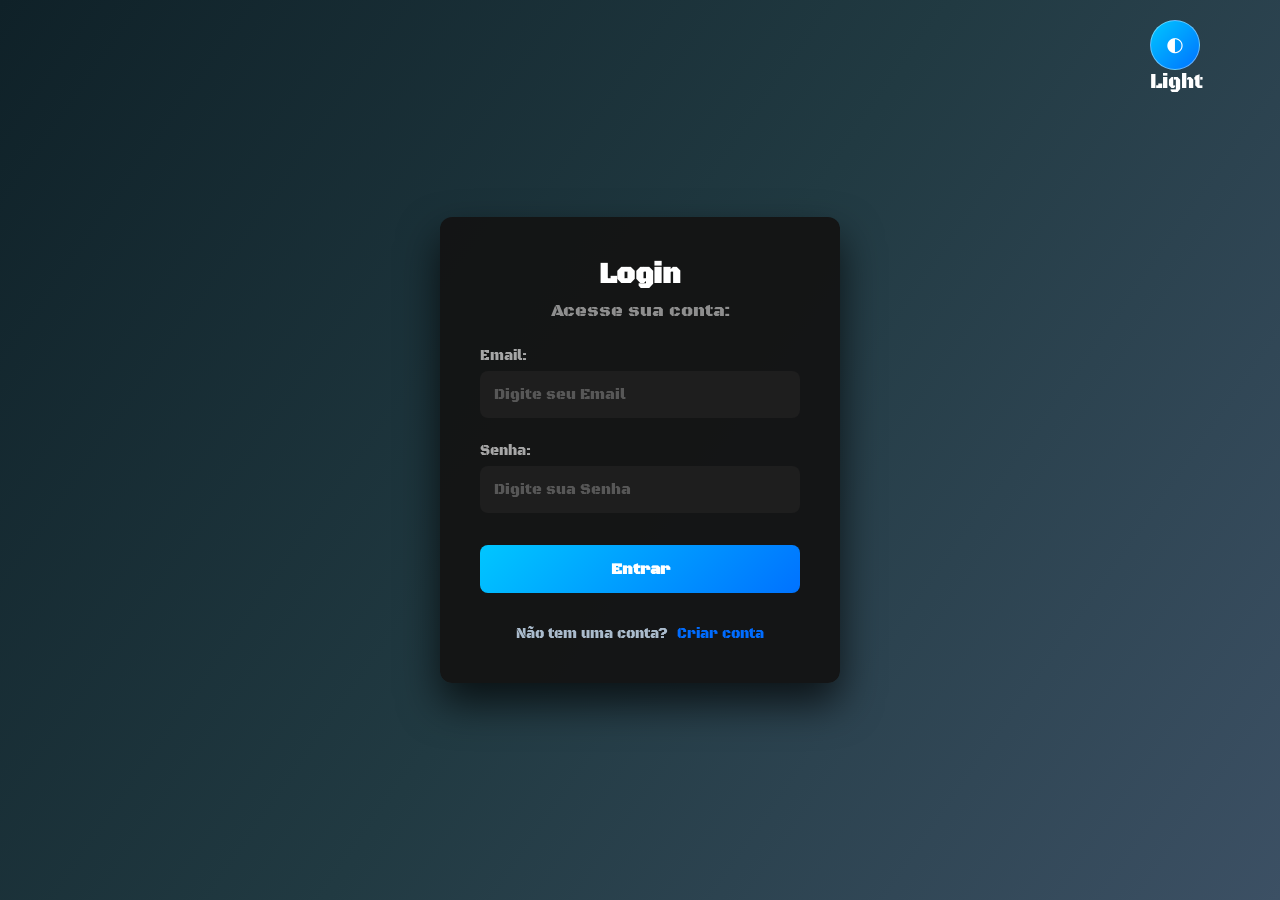
<file: frontend/index.html>
<!DOCTYPE html>
<html lang="pt-br">
<head>
    <meta charset="UTF-8">
    <meta name="viewport" content="width=device-width, initial-scale=1.0">
    <link rel="stylesheet" href="./css/styleDark.css">
    <link href="https://fonts.googleapis.com/css2?family=Black+Ops+One&display=swap" rel="stylesheet">
    <title>Login System - Logar</title>
    <script src="./js/script.js" defer></script>
    <script src="./js/theme.js" defer></script>
</head>
<body>
    <button class="theme-toggle-btn">☀</button>
    <p class="theme-toggle-p">*</p>
    <div class="login-container">
        <!-- Div Principal de Login usada no css -->
        <!-- A Classe "login-container" é definida no arquivo style.css -->
        <h1>Login</h1> <!-- Título da página de login -->
        <p>Acesse sua conta:</p> <!-- Descrição da página de login -->
        <form>
            <div class="input-group">
                <label for="email">Email:</label> <!-- Rótulo para o campo de usuário -->
                <input id="email" type="email" placeholder="Digite seu Email" required> <!-- Campo de entrada para o nome de usuário -->
            </div>
            <div class="input-group">
                <label for="senha">Senha:</label> <!-- Rótulo para o campo de senha -->
                <input id="senha" type="password" placeholder="Digite sua Senha" required> <!-- Campo de entrada para a senha -->
            </div>
            <button type="submit">Entrar</button> <!-- Botão de envio do formulário -->
        </form>
        <div class="footer">
            <span>Não tem uma conta?</span> <!-- Link para a página de registro -->
            <a href="./register.html">Criar conta</a> <!-- Link para a página de registro -->
        </div>
    </div>
</body>
</html>
</file>
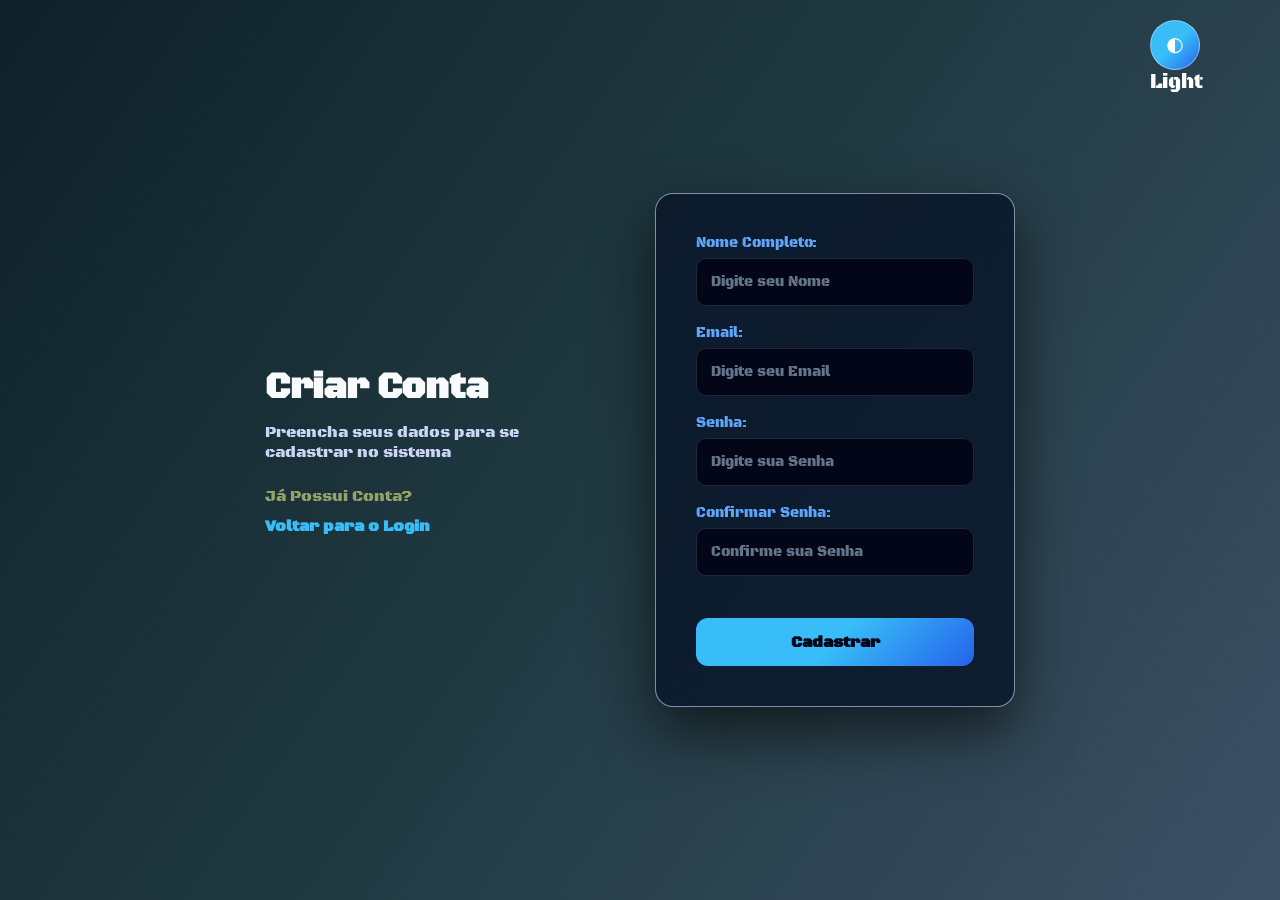
<file: frontend/register.html>
<!DOCTYPE html>
<html lang="pt-br">
<head>
    <meta charset="UTF-8">
    <meta name="viewport" content="width=device-width, initial-scale=1.0">
    <link rel="stylesheet" href="./css/style_register.css">
    <link href="https://fonts.googleapis.com/css2?family=Black+Ops+One&display=swap" rel="stylesheet">
    <title>Login System - Criar Conta</title>
    <script src="./js/theme.js" defer></script>
</head>
<body>
    <!-- Lado Esquerdo -->
    <button class="theme-toggle-btn">☀</button>
    <p class="theme-toggle-p">*</p>
    <main class="register-wrapper">
        <header class="register_info">
            <h1>Criar Conta</h1>
            <p>Preencha seus dados para se cadastrar no sistema</p>
            <span>Já Possui Conta?</span>
            <a href="./index.html">Voltar para o Login</a>
        </header>
        <!-- Lado Direito -->
        <section class="register_card">
            <form id="registerForm">
                <div class="input-group">
                    <label>Nome Completo:</label> <!-- Rótulo para o campo de usuário -->
                    <input type="text" placeholder="Digite seu Nome" required> <!-- Campo de entrada para o nome de usuário -->
                </div>
                <div class="input-group">
                    <label>Email:</label> <!-- Rótulo para o campo de confirmação de usuário -->
                    <input type="email" placeholder="Digite seu Email" required> <!-- Campo de entrada para o email de usuário -->
                </div>
                <div class="input-group">
                    <label>Senha:</label> <!-- Rótulo para o campo de senha -->
                    <input type="password" placeholder="Digite sua Senha" required> <!-- Campo de entrada para a senha -->
                </div>
                <div class="input-group">
                    <label>Confirmar Senha:</label> <!-- Rótulo para o campo de confirmação de senha -->
                    <input type="password" placeholder="Confirme sua Senha" required> <!-- Campo de entrada para a confirmação de senha -->
                </div>
                <button type="submit">Cadastrar</button> <!-- Botão de envio do formulário -->
            </form>
        </section>
    </main>
</body>
</html>
</file>
<file: frontend/css/styleDark.css>
* {
    margin: 0;
    padding: 0;
    box-sizing: border-box;
    font-family: "Black Ops One", system-ui;
    color: #abc;
}

body {
    height: 100vh;
    margin: 0;
    background: linear-gradient(125deg, #0f2128, #213a42, #3c5064);
    display: flex;
    justify-content: center;
    align-items: center;
    color: #ffffff;
}

.login-container,
main {
    background-color: rgba(21, 21, 21, 0.95);
    width: 100%;
    max-width: 400px;
    padding: 40px;
    border-radius: 12px;
    box-shadow: 0 20px 40px rgba(0, 0, 0, 0.7);
    text-align: center;
}

.login-container h1 {
    font-size: 28px;
    margin-bottom: 8px;
    color: #fff;
}

.login-container p {
    font-size: 18px;
    margin-bottom: 25px;
    color: #bbbb;
}

.input-group {
    text-align: left;
    margin-bottom: 18px;
}

.input-group label {
    display: block;
    font-size: 14px;
    margin-bottom: 6px;
    color: #cccc;
}

.input-group input {
    background: #1e1e1e;
    width: 100%;
    padding: 14px;
    border-radius: 8px;
    margin-bottom: 6px;
    font-size: 15px;
    border: none;
    color: #ffff;
}

.input-group input::placeholder {
    color: #8888;
}

button {
    width: 100%;
    padding: 14px;
    border-radius: 8px;
    margin-top: 8px;
    margin-bottom: 24px;
    border: none;
    background: linear-gradient(135deg, #00c6ff, #0072ff);
    color: #ffffff;
    font-size: 16px;
    font-weight: bold;
    cursor: pointer;
    transition: transform 0.2s, box-shadow 0.2s;
}

button:hover {
    transform: translateY(2px);
    box-shadow: 0 10px 25px rgba(0, 114, 255, 0.5);
}

.footer {
    margin-top: 8px;
    font-size: 14px;
    color: #aaaa;
}

.footer a {
    margin-left: 5px;
    color: #006cff;
    text-decoration: none;
    transition: color 0.3s;
}

.footer a:hover {
    color: #66d9ff;
}

.theme-toggle-btn {
    position: absolute;
    width: 50px;
    height: 50px;
    top: 20px;
    right: 80px;
    margin-top: 0;
    padding: 10px;
    border-radius: 50%;
    font-size: 20px;
    background-color: rgba(255, 255, 255, 0.2);
    border: 1px solid rgba(255, 255, 255, 0.4);
    color: white;
    transition: 0.3s;
    z-index: 1000;
}

.theme-toggle-p {
    position: absolute;
    width: 50px;
    height: 50px;
    top: 60px;
    right: 90px;
    margin-top: 0;
    padding: 10px;
    font-size: 20px;
    color: black;
    transition: 0.3s;
    z-index: 1000;
}


.theme-toggle-p.light {
    color: white;
}

body.light {
    background: linear-gradient(135deg,
            #e0f2fe,
            #bae6fd,
            #7dd3fc);
}

.login-container {
    background: rgba(20, 20, 20, 0.95);
}

body.light .login-container {
    background: #ffffff;
    box-shadow: 0 20px 40px rgba(0, 114, 255, 0.15);
}

body.light .login-container h1 {
    color: #0f172a;
}

body.light .login-container p {
    color: #475569;
}

body.light .input-group label {
    color: #334155;
}

body.light .input-group input {
    background: #f1f5f9;
    color: #0f172a;
    border: 1px solid #cbd5e1;
}

body.light .input-group input::placeholder {
    color: #94a3b8;
}

body.light .theme-toggle-btn {
    background-color: rgba(15, 23, 42, 0.1);
    border: 1px solid rgba(15, 23, 42, 0.2);
    color: #0f172a;
}

body.light .footer {
    color: #64748b;
}

body.light .footer a {
    color: #0072ff;
}
</file>
<file: frontend/css/style_register.css>
* {
    margin: 0;
    padding: 0;
    box-sizing: border-box;
    font-family: "Black Ops One", system-ui;
    color: #abc;
}

body {
    height: 100vh;
    margin: 0;
    background: linear-gradient(125deg, #0f2128, #213a42, #3c5064);
    display: flex;
    justify-content: center;
    align-items: center;
    color: #ffffff;
}

.register-wrapper {
    display: flex;
    gap: 70px;
    align-items: center;
}

.register_info {
    max-width: 320px;
}

.register_info h1 {
    font-size: 36px;
    margin-bottom: 12px;
    color: #f9fafb;
}

.register_info p {
    font-size: 16px;
    color: #cbd5f5;
    margin-bottom: 24px;
}

.register_info span {
    display: block;
    color: #94a368;
    margin-bottom: 10px;
}

.register_info a {
    color: #38bdf8;
    text-decoration: none;
    font-weight: 600;
}



.register_info a:hover {
    text-decoration: underline;
}

.register_card {
    background: rgba(10, 23, 42, 0.86);
    backdrop-filter: blur(14px);
    padding: 40px;
    border-radius: 18px;
    width: 360px;
    box-shadow: 0 25px 60px rgba(0, 0, 0, 0.6);
    border: 1px solid rgba(148, 163, 184, 0.86);
}

.input-group {
    display: flex;
    flex-direction: column;
    margin-bottom: 18px;
}

.input-group label {
    font-size: 14px;
    margin-bottom: 6px;
    color: #60a5fa;
}

.input-group input {
    padding: 14px;
    border-radius: 10px;
    border: 1px solid #1e293b;
    background-color: #020617;
    color: #f1f5f9;
    font-size: 14px;
    outline: none;
    transition: border 0.3s, box-shadow 0.3s;
}

.input-group input::placeholder {
    color: #64748b;
}

.input-group input:focus {
    border-color: #38bdf8;
    box-shadow: 0 0 0 2px rgba(56, 189, 248, 0.3)
}

button {
    margin-top: 24px;
    width: 100%;
    padding: 14px;
    border: none;
    border-radius: 12px;
    background: linear-gradient(135deg, #38bdf8, #38bdf8, #2563eb);
    color: #020617;
    font-weight: 700;
    font-size: 16px;
    cursor: pointer;
    transition: transform 0.2s, box-shadow 0.2s;
}

button:hover {
    transform: translate(-2px);
    box-shadow: 0 12px 25px rgba(37, 99, 235, 0.5);
}

.theme-toggle-btn {
    position: absolute;
    width: 50px;
    height: 50px;
    top: 20px;
    right: 80px;
    margin-top: 0;
    padding: 10px;
    border-radius: 50%;
    font-size: 20px;
    background-color: rgba(255, 255, 255, 0.2);
    border: 1px solid rgba(255, 255, 255, 0.4);
    color: white;
    transition: 0.3s;
    z-index: 1000;
}

.theme-toggle-p {
    position: absolute;
    width: 50px;
    height: 50px;
    top: 60px;
    right: 90px;
    margin-top: 0;
    padding: 10px;
    font-size: 20px;
    color: black;
    transition: 0.3s;
    z-index: 1000;
}

.theme-toggle-p.light {
    color: white;
}

body.light {
    background: linear-gradient(135deg,
            #e0f2fe,
            #bae6fd,
            #7dd3fc);
}

.login-container {
    background: rgba(20, 20, 20, 0.95);
}

body.light .login-container {
    background: #ffffff;
    box-shadow: 0 20px 40px rgba(0, 114, 255, 0.15);
}

body.light .login-container h1 {
    color: #0f172a;
}

body.light .login-container p {
    color: #475569;
}

body.light .input-group label {
    color: #334155;
}

body.light .input-group input {
    background: #f1f5f9;
    color: #0f172a;
    border: 1px solid #cbd5e1;
}

body.light .input-group input::placeholder {
    color: #94a3b8;
}

body.light .theme-toggle-btn {
    background-color: rgba(15, 23, 42, 0.1);
    border: 1px solid rgba(15, 23, 42, 0.2);
    color: #0f172a;
}

body.light .footer {
    color: #64748b;
}

body.light .footer a {
    color: #0072ff;
}
</file>
